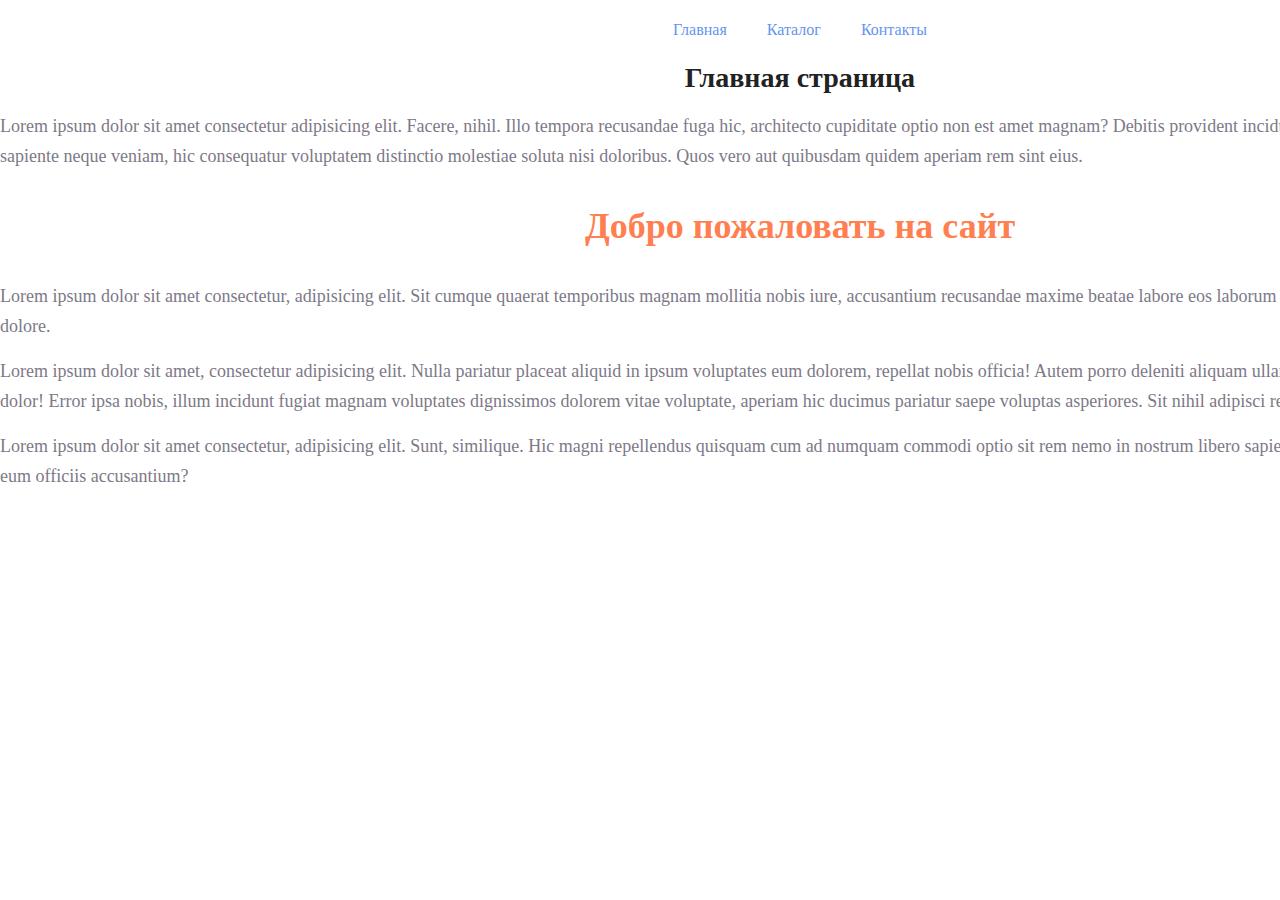
<file: hw1/index.html>
<!DOCTYPE html>
<html lang="ru">
  <head>
    <meta charset="UTF-8" />
    <meta name="viewport" content="width=device-width, initial-scale=1.0" />
    <title>Главная</title>
    <link rel="stylesheet" href="style.css" />
  </head>
  <body>
    <div class="content">
      <nav class="navigation">
        <ul class="element-flex">
          <li class="element">
            <a href="index.html" class="element-link">Главная</a>
          </li>
          <li class="element">
            <a href="catalog/catalog.html" class="element-link">Каталог</a>
          </li>
          <li class="element"><a href="#" class="element-link">Контакты</a></li>
        </ul>
      </nav>
      <div class="index-content-box">
        <h1 class="main-heading margin-bot">Главная страница</h1>
        <p class="text-block margin-bot">
          Lorem ipsum dolor sit amet consectetur adipisicing elit. Facere,
          nihil. Illo tempora recusandae fuga hic, architecto cupiditate optio
          non est amet magnam? Debitis provident incidunt, libero modi
          laboriosam ducimus et sapiente neque veniam, hic consequatur
          voluptatem distinctio molestiae soluta nisi doloribus. Quos vero aut
          quibusdam quidem aperiam rem sint eius.
        </p>
        <h2 class="smaller-heading margin-bot">Добро пожаловать на сайт</h2>
        <p class="text-block margin-bot">
          Lorem ipsum dolor sit amet consectetur, adipisicing elit. Sit cumque
          quaerat temporibus magnam mollitia nobis iure, accusantium recusandae
          maxime beatae labore eos laborum tenetur, possimus fuga. Quo error
          nobis dolore.
        </p>
        <p class="text-block margin-bot">
          Lorem ipsum dolor sit amet, consectetur adipisicing elit. Nulla
          pariatur placeat aliquid in ipsum voluptates eum dolorem, repellat
          nobis officia! Autem porro deleniti aliquam ullam, sapiente
          consequuntur eligendi eum dolor! Error ipsa nobis, illum incidunt
          fugiat magnam voluptates dignissimos dolorem vitae voluptate, aperiam
          hic ducimus pariatur saepe voluptas asperiores. Sit nihil adipisci
          repellendus saepe.
        </p>
        <p class="text-block margin-bot">
          Lorem ipsum dolor sit amet consectetur, adipisicing elit. Sunt,
          similique. Hic magni repellendus quisquam cum ad numquam commodi optio
          sit rem nemo in nostrum libero sapiente, laboriosam, culpa assumenda.
          Officia eum officiis accusantium?
        </p>
      </div>
    </div>
  </body>
</html>
</file>
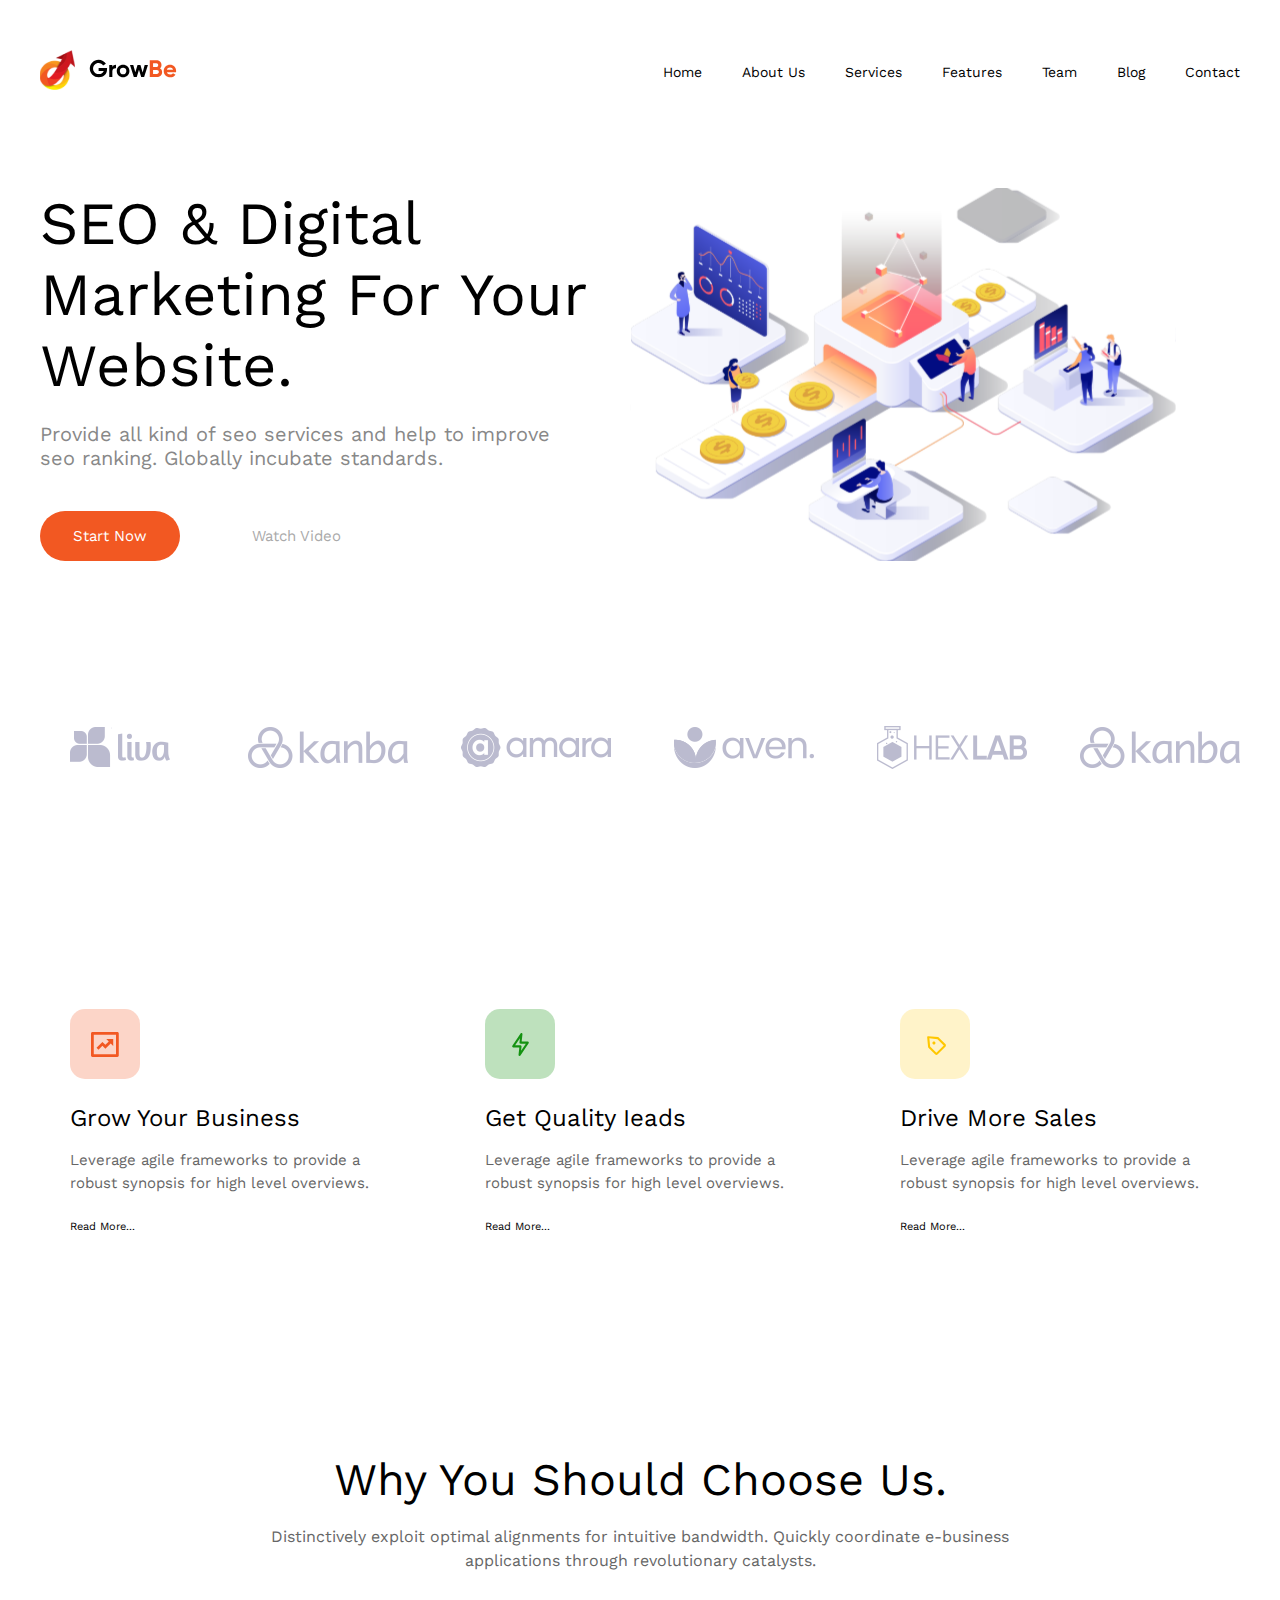
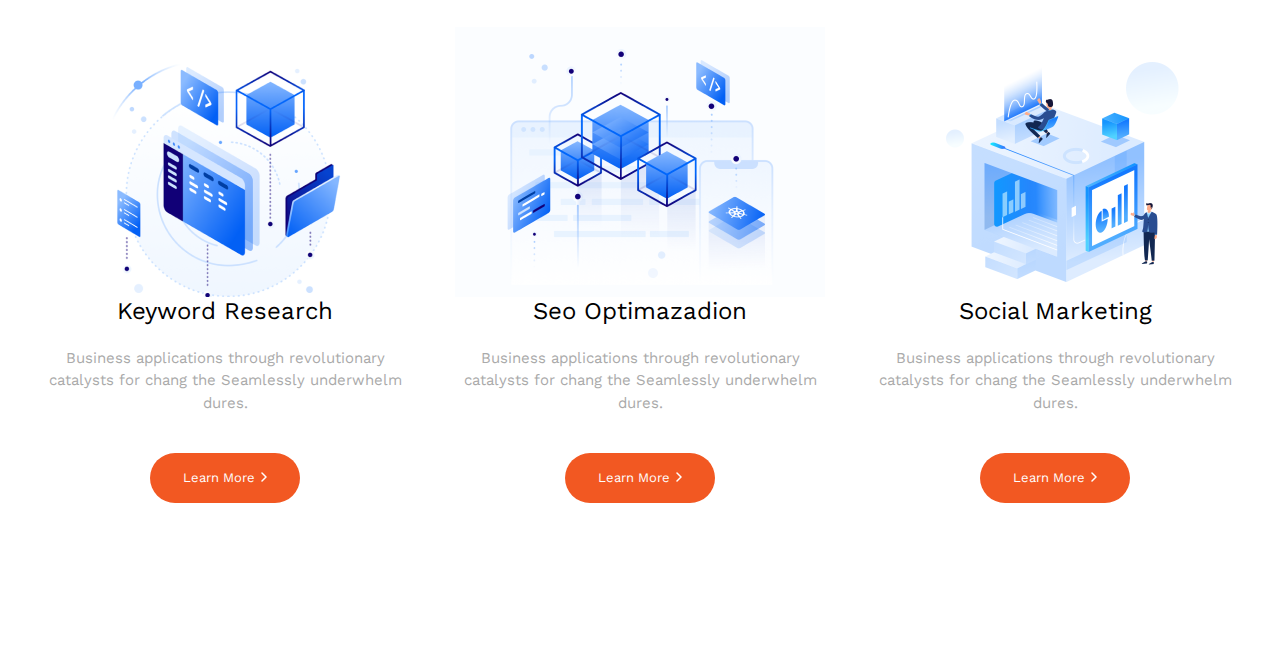
<file: hw3-4-5/index.html>
<!DOCTYPE html>
<html lang="en">
  <head>
    <meta charset="UTF-8" />
    <meta name="viewport" content="width=device-width, initial-scale=1.0" />
    <title>Главная</title>
    <link rel="stylesheet" href="style.css" />
    <link
      href="https://fonts.googleapis.com/css2?family=Work+Sans&display=swap"
      rel="stylesheet"
    />
  </head>
  <body>
    <div class="container">
      <div class="top">
        <div class="header">
          <a href="#" class="link_logo">
            <img
              src="img/header_logo.svg"
              alt="header logo"
              class="header_logo"
            />
          </a>
          <nav class="header_nav">
            <a href="#" class="header_link">Home</a>
            <a href="#" class="header_link">About Us</a>
            <a href="#" class="header_link">Services</a>
            <a href="#" class="header_link">Features</a>
            <a href="#" class="header_link">Team</a>
            <a href="#" class="header_link">Blog</a>
            <a href="#" class="header_link">Contact</a>
          </nav>
        </div>
        <div class="top-content">
          <div class="top-info">
            <h1 class="title">
              SEO & Digital Marketing&nbsp;For&nbsp;Your Website.
            </h1>
            <h2 class="sub_title">
              Provide all kind of seo services and help to improve seo ranking.
              Globally incubate standards.
            </h2>
            <div class="top_buttons">
              <button class="button" type="button">Start Now</button>
              <div class="button_text">Watch Video</div>
            </div>
          </div>
          <img src="img/top_img.svg" alt="top image" class="top_img" />
        </div>
        <div class="top_logo">
          <img src="img/logo1.svg" alt="logo1" class="logo" />
          <img src="img/logo2.svg" alt="logo2" class="logo" />
          <img src="img/logo3.svg" alt="logo3" class="logo" />
          <img src="img/logo4.svg" alt="logo4" class="logo" />
          <img src="img/logo5.svg" alt="logo5" class="logo" />
          <img src="img/logo6.svg" alt="logo6" class="logo" />
        </div>
      </div>

      <section class="item-box">
        <div class="item">
          <img src="img/icon1.svg" alt="icon1" class="item-img" />
          <h3 class="item-heading">Grow Your Business</h3>
          <p class="item-text">
            Leverage agile frameworks to provide a robust synopsis for high
            level overviews.
          </p>
          <a href="#" class="item-link">Read More...</a>
        </div>
        <div class="item">
          <img src="img/icon2.svg" alt="icon2" class="item-img" />
          <h3 class="item-heading">Get Quality Ieads</h3>
          <p class="item-text">
            Leverage agile frameworks to provide a robust synopsis for high
            level overviews.
          </p>
          <a href="#" class="item-link">Read More...</a>
        </div>
        <div class="item">
          <img src="img/icon3.svg" alt="icon3" class="item-img" />
          <h3 class="item-heading">Drive More Sales</h3>
          <p class="item-text">
            Leverage agile frameworks to provide a robust synopsis for high
            level overviews.
          </p>
          <a href="#" class="item-link">Read More...</a>
        </div>
      </section>

      <section class="sec-cards">
        <h2 class="sec-heading">Why You Should Choose Us.</h2>
        <p class="sec-text">
          Distinctively exploit optimal alignments for intuitive bandwidth.
          Quickly coordinate e-business applications through revolutionary
          catalysts.
        </p>
        <div class="cards-box">
          <div class="card">
            <img src="img/card1.png" alt="card1" class="card-img" />
            <h3 class="card-heading">Keyword Research</h3>
            <p class="card-text">
              Business applications through revolutionary catalysts for chang
              the Seamlessly underwhelm dures.
            </p>
            <a href="#" class="card-btn-link">Learn More</a>
          </div>
          <div class="card">
            <img src="img/card2.png" alt="card2" class="card-img" />
            <h3 class="card-heading">Seo Optimazadion</h3>

            <p class="card-text">
              Business applications through revolutionary catalysts for chang
              the Seamlessly underwhelm dures.
            </p>
            <a href="#" class="card-btn-link">Learn More</a>
          </div>
          <div class="card">
            <img src="img/card3.png" alt="card3" class="card-img" />
            <h3 class="card-heading">Social Marketing</h3>
            <p class="card-text">
              Business applications through revolutionary catalysts for chang
              the Seamlessly underwhelm dures.
            </p>
            <a href="#" class="card-btn-link">Learn More</a>
          </div>
        </div>
      </section>
    </div>
  </body>
</html>
</file>
<file: hw1/style.css>
* {
  margin: 0;
  padding: 0;
  border: 0;
}

.content {
  width: 1600px;
  margin: 0 auto;
}

.element-flex {
  display: flex;
  flex-direction: row;
  justify-content: center;
}

.element-link {
  display: block;
  padding: 20px;
  text-decoration: none;
  color: cornflowerblue;
  font-size: 16px;
  line-height: 20px;
}

.element {
  list-style-type: none;
}
.element :hover {
  color: blue;
}

.main-heading {
  text-align: center;
  color: #222222;
  font-size: 28px;
  line-height: 36px;
  font-weight: bold;
}

.smaller-heading {
  text-align: center;
  color: coral;
  font-style: normal;
  font-weight: 700;
  font-size: 36px;
  line-height: 80px;
}

.text-block {
  font-style: normal;
  font-weight: 300;
  font-size: 18px;
  line-height: 30px;
  color: #7D7987;
}

.margin-bot {
  margin-bottom: 15px;
}

.card-box {
  display: flex;
  flex-direction: row;
  justify-content: space-between;
}

.card {
  width: 30%;
  margin-bottom: 30px;
}

.card-img {
  height: 700px;
  width: 100%;
}

.card-heading {
  padding: 7px 10px;
}

.card-info {
  padding: 7px 10px;
}

.card:hover {
  box-shadow: 0px 0px 10px 5px rgba(0, 0, 0, 0.15);
}/*# sourceMappingURL=style.css.map */
</file>
<file: hw3-4-5/style.css>
* {
  margin: 0;
  padding: 0;
  border: 0;
  box-sizing: border-box;
  outline: none;
  font-family: "Work Sans";
}

.container {
  margin: 0 auto;
  max-width: 1200px;
}

.top {
  padding-top: 50px;
  padding-bottom: 96px;
}

.header {
  display: flex;
  justify-content: space-between;
}

.header_nav {
  display: flex;
}

.header_link {
  align-self: center;
  text-decoration: none;
  padding: 5px 20px;
  font-size: 14px;
  font-weight: 400;
  color: #000000;
}

.header_link:first-child {
  padding-left: 0;
}

.header_link:last-child {
  padding-right: 0;
}

.header_link:hover {
  color: #F25822;
}

.top-content {
  display: flex;
  justify-content: space-between;
  padding: 94px 0 162px 0;
}

.top-info {
  display: flex;
  flex-direction: column;
  justify-content: space-between;
  width: 522px;
}

.title {
  color: #000;
  font-size: 60px;
  font-style: normal;
  font-weight: 400;
}

.sub_title {
  color: #888;
  font-size: 20px;
  font-style: normal;
  font-weight: 400;
  margin-top: 17px;
}

.top_buttons {
  display: flex;
  align-items: center;
  color: #AAA;
  font-size: 15px;
  font-style: normal;
  font-weight: 400;
  margin-top: 37px;
}

.button {
  width: 140px;
  height: 50px;
  background-color: #F25822;
  border-radius: 50px;
  color: #FFF;
  margin-right: 72px;
  font-size: 15px;
  font-style: normal;
  font-weight: 400;
}

.button:hover {
  box-shadow: 4px 4px 8px 0px rgba(242, 88, 34, 0.2);
}

.top_img {
  margin-right: 64px;
}

.top_logo {
  display: flex;
  justify-content: space-between;
}

.item-box {
  display: flex;
  justify-content: space-between;
  padding: 100px 0;
}

.item {
  padding: 40px 30px 25px 30px;
  display: flex;
  flex-direction: column;
  width: 370px;
}

.item:hover {
  box-shadow: 15px 25px 56px 6px rgba(0, 0, 0, 0.06);
}

.item-img {
  max-width: 70px;
  padding-bottom: 25px;
}

.item-heading {
  padding-bottom: 17px;
  color: #000;
  font-size: 24px;
  font-style: normal;
  font-weight: 400;
  line-height: normal;
}

.item-text {
  padding-bottom: 25px;
  color: #666;
  font-size: 15px;
  font-style: normal;
  font-weight: 400;
  line-height: 22.5px;
}

.item-link {
  text-decoration: none;
  color: #000;
  font-size: 11px;
  font-style: normal;
  font-weight: 400;
  line-height: 16.5px;
}

.sec-cards {
  display: flex;
  flex-direction: column;
  padding-top: 92px;
  padding-bottom: 100px;
}

.sec-heading {
  color: #000;
  font-size: 45px;
  font-style: normal;
  font-weight: 400;
  line-height: normal;
  padding-bottom: 19px;
  text-align: center;
}

.sec-text {
  color: #666;
  font-size: 16px;
  font-style: normal;
  font-weight: 400;
  line-height: 24px;
  max-width: 742px;
  text-align: center;
  align-self: center;
  padding-bottom: 54px;
}

.cards-box {
  display: flex;
  justify-content: space-between;
}

.card {
  width: 370px;
  padding-bottom: 50px;
  display: flex;
  flex-direction: column;
  align-items: center;
  justify-content: flex-end;
}

.card:hover {
  box-shadow: 15px 25px 60px -5px rgba(0, 0, 0, 0.1);
}

.card-heading {
  color: #000;
  text-align: center;
  font-size: 24px;
  font-style: normal;
  font-weight: 400;
  line-height: normal;
  padding-bottom: 22px;
}

.card-text {
  color: #AAA;
  text-align: center;
  font-size: 15px;
  font-style: normal;
  font-weight: 400;
  line-height: 22.5px;
  padding-bottom: 39px;
}

.card-btn-link {
  text-decoration: none;
  color: #FFF;
  font-size: 13px;
  font-style: normal;
  font-weight: 400;
  width: 150px;
  line-height: 50px;
  display: block;
  text-align: center;
  background-color: #F25822;
  border-radius: 50px;
}

.card-btn-link:hover {
  box-shadow: 4px 4px 8px 0px rgba(242, 88, 34, 0.2);
}

.card-btn-link::after {
  content: url(img/arrow.svg);
  padding-left: 6px;
}/*# sourceMappingURL=style.css.map */
</file>
